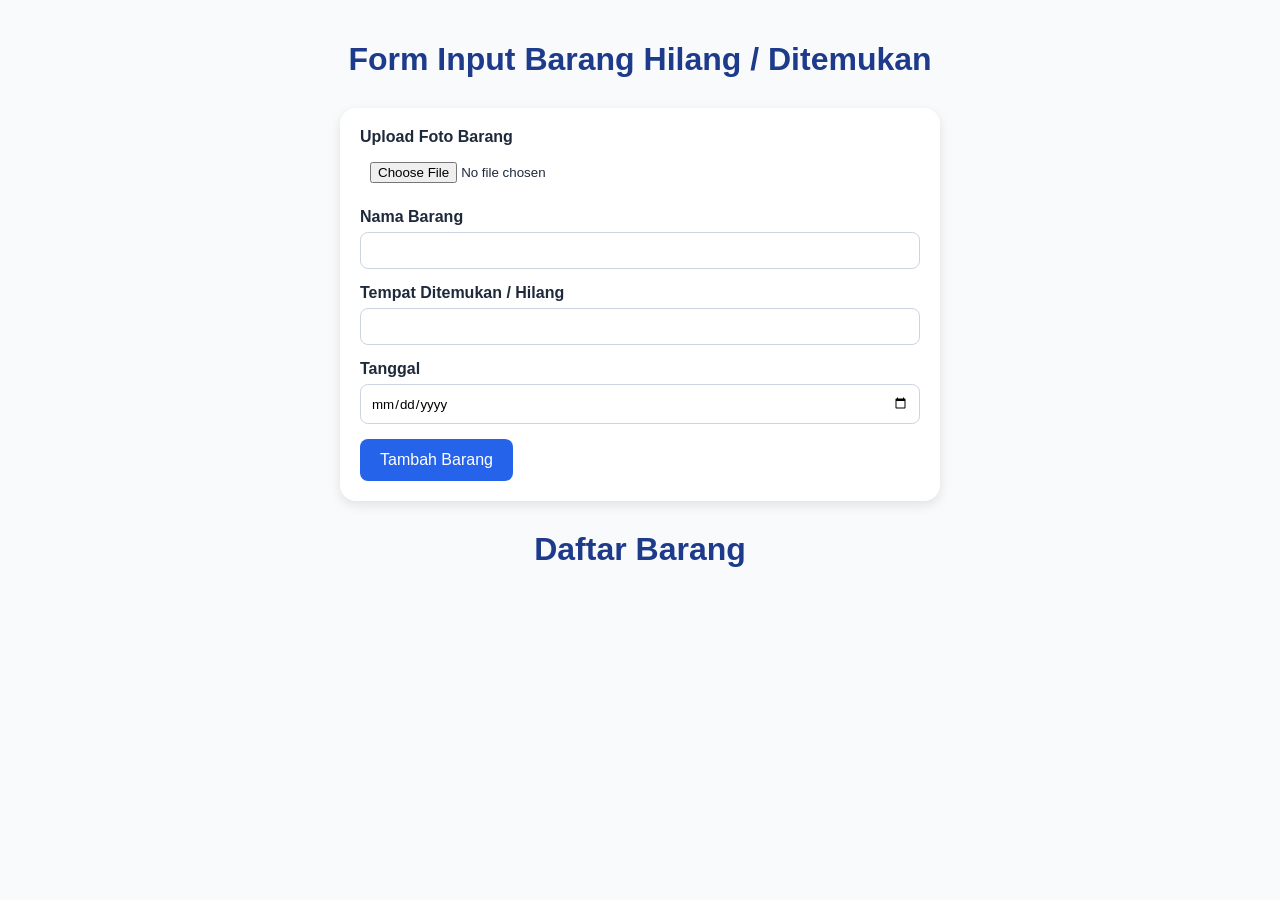
<file: Downloads/Lost-and-Found-main(1)/Lost-and-Found-main/Daftar barang.html>
<!DOCTYPE html>
<html lang="id">
<head>
  <meta charset="UTF-8" />
  <meta name="viewport" content="width=device-width, initial-scale=1.0"/>
  <title>Barang Hilang / Ditemukan</title>
  <style>
    * {
      box-sizing: border-box;
      font-family: 'Segoe UI', sans-serif;
    }

    body {
      background-color: #f8fafc;
      color: #1e293b;
      margin: 0;
      padding: 20px;
    }

    h1 {
      text-align: center;
      color: #1e3a8a;
    }

    .form-container {
      max-width: 600px;
      margin: 30px auto;
      padding: 20px;
      background-color: #ffffff;
      border-radius: 16px;
      box-shadow: 0 4px 12px rgba(0, 0, 0, 0.1);
    }

    .form-group {
      margin-bottom: 15px;
    }

    label {
      display: block;
      margin-bottom: 6px;
      font-weight: bold;
    }

    input, textarea {
      width: 100%;
      padding: 10px;
      border: 1px solid #cbd5e1;
      border-radius: 8px;
    }

    input[type="file"] {
      border: none;
    }

    button {
      background-color: #2563eb;
      color: white;
      border: none;
      padding: 12px 20px;
      border-radius: 8px;
      cursor: pointer;
      font-size: 16px;
    }

    button:hover {
      background-color: #1d4ed8;
    }

    .container {
      display: grid;
      grid-template-columns: repeat(auto-fit, minmax(280px, 1fr));
      gap: 24px;
      max-width: 1200px;
      margin: 40px auto;
    }

    .card {
      background-color: #ffffff;
      border-radius: 16px;
      box-shadow: 0 4px 16px rgba(0, 0, 0, 0.08);
      overflow: hidden;
    }

    .card img {
      width: 100%;
      height: 200px;
      object-fit: cover;
    }

    .card-body {
      padding: 16px;
    }

    .card-body h3 {
      color: #1d4ed8;
      margin-bottom: 8px;
    }

    .card-body p {
      margin: 4px 0;
    }

    .btn {
      display: inline-block;
      margin-top: 10px;
      background-color: #2563eb;
      color: white;
      text-decoration: none;
      padding: 10px 16px;
      border-radius: 8px;
    }
  </style>
</head>
<body>

  <h1>Form Input Barang Hilang / Ditemukan</h1>

  <div class="form-container">
    <form id="barangForm">
      <div class="form-group">
        <label for="foto">Upload Foto Barang</label>
        <input type="file" id="foto" accept="image/*" required />
      </div>
      <div class="form-group">
        <label for="nama">Nama Barang</label>
        <input type="text" id="nama" required />
      </div>
      <div class="form-group">
        <label for="lokasi">Tempat Ditemukan / Hilang</label>
        <input type="text" id="lokasi" required />
      </div>
      <div class="form-group">
        <label for="tanggal">Tanggal</label>
        <input type="date" id="tanggal" required />
      </div>
      <button type="submit">Tambah Barang</button>
    </form>
  </div>

  <h1>Daftar Barang</h1>
  <div class="container" id="cardContainer">
    <!-- Kartu barang akan muncul di sini -->
  </div>

  <script>
    const form = document.getElementById('barangForm');
    const container = document.getElementById('cardContainer');

    form.addEventListener('submit', function(e) {
      e.preventDefault();

      const file = document.getElementById('foto').files[0];
      const nama = document.getElementById('nama').value;
      const lokasi = document.getElementById('lokasi').value;
      const tanggal = document.getElementById('tanggal').value;

      if (file) {
        const reader = new FileReader();
        reader.onload = function(evt) {
          const imgSrc = evt.target.result;

          const card = document.createElement('div');
          card.className = 'card';
          card.innerHTML = `
            <img src="${imgSrc}" alt="Foto Barang" />
            <div class="card-body">
              <h3>${nama}</h3>
              <p><strong>Lokasi:</strong> ${lokasi}</p>
              <p><strong>Tanggal:</strong> ${tanggal}</p>
              <a href="#" class="btn">Lihat Lebih Detail</a>
            </div>
          `;
          container.appendChild(card);
          form.reset();
        };
        reader.readAsDataURL(file);
      }
    });
  </script>

</body>
</html>
</file>
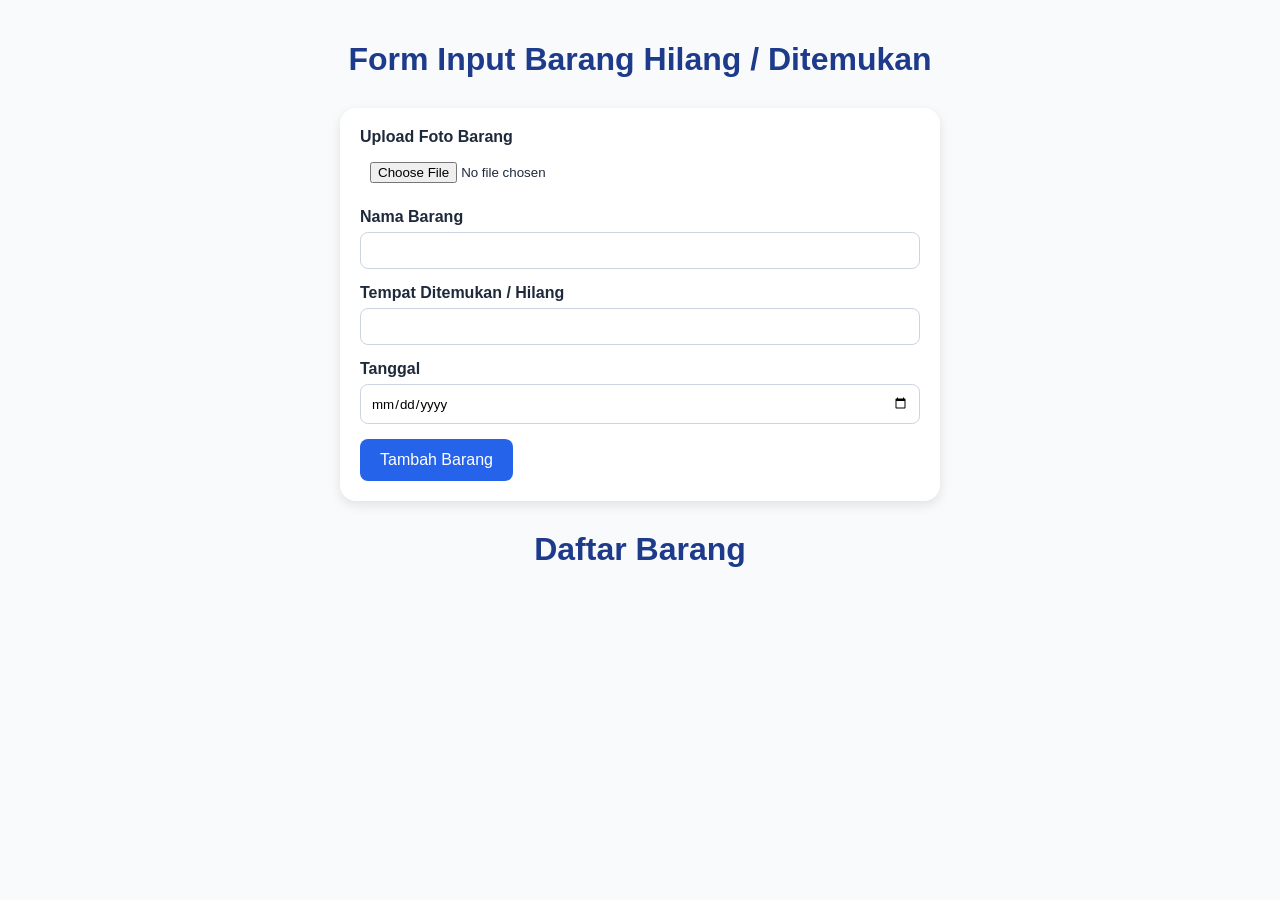
<file: Downloads/Lost-and-Found-main/Lost-and-Found-main/daftar barang.html>
<!DOCTYPE html>
<html lang="id">
<head>
  <meta charset="UTF-8" />
  <meta name="viewport" content="width=device-width, initial-scale=1.0"/>
  <title>Barang Hilang / Ditemukan</title>
  <style>
    * {
      box-sizing: border-box;
      font-family: 'Segoe UI', sans-serif;
    }

    body {
      background-color: #f8fafc;
      color: #1e293b;
      margin: 0;
      padding: 20px;
    }

    h1 {
      text-align: center;
      color: #1e3a8a;
    }

    .form-container {
      max-width: 600px;
      margin: 30px auto;
      padding: 20px;
      background-color: #ffffff;
      border-radius: 16px;
      box-shadow: 0 4px 12px rgba(0, 0, 0, 0.1);
    }

    .form-group {
      margin-bottom: 15px;
    }

    label {
      display: block;
      margin-bottom: 6px;
      font-weight: bold;
    }

    input, textarea {
      width: 100%;
      padding: 10px;
      border: 1px solid #cbd5e1;
      border-radius: 8px;
    }

    input[type="file"] {
      border: none;
    }

    button {
      background-color: #2563eb;
      color: white;
      border: none;
      padding: 12px 20px;
      border-radius: 8px;
      cursor: pointer;
      font-size: 16px;
    }

    button:hover {
      background-color: #1d4ed8;
    }

    .container {
      display: grid;
      grid-template-columns: repeat(auto-fit, minmax(280px, 1fr));
      gap: 24px;
      max-width: 1200px;
      margin: 40px auto;
    }

    .card {
      background-color: #ffffff;
      border-radius: 16px;
      box-shadow: 0 4px 16px rgba(0, 0, 0, 0.08);
      overflow: hidden;
    }

    .card img {
      width: 100%;
      height: 200px;
      object-fit: cover;
    }

    .card-body {
      padding: 16px;
    }

    .card-body h3 {
      color: #1d4ed8;
      margin-bottom: 8px;
    }

    .card-body p {
      margin: 4px 0;
    }

    .btn {
      display: inline-block;
      margin-top: 10px;
      background-color: #2563eb;
      color: white;
      text-decoration: none;
      padding: 10px 16px;
      border-radius: 8px;
    }
  </style>
</head>
<body>

  <h1>Form Input Barang Hilang / Ditemukan</h1>

  <div class="form-container">
    <form id="barangForm">
      <div class="form-group">
        <label for="foto">Upload Foto Barang</label>
        <input type="file" id="foto" accept="image/*" required />
      </div>
      <div class="form-group">
        <label for="nama">Nama Barang</label>
        <input type="text" id="nama" required />
      </div>
      <div class="form-group">
        <label for="lokasi">Tempat Ditemukan / Hilang</label>
        <input type="text" id="lokasi" required />
      </div>
      <div class="form-group">
        <label for="tanggal">Tanggal</label>
        <input type="date" id="tanggal" required />
      </div>
      <button type="submit">Tambah Barang</button>
    </form>
  </div>

  <h1>Daftar Barang</h1>
  <div class="container" id="cardContainer">
    <!-- Kartu barang akan muncul di sini -->
  </div>

  <script>
    const form = document.getElementById('barangForm');
    const container = document.getElementById('cardContainer');

    form.addEventListener('submit', function(e) {
      e.preventDefault();

      const file = document.getElementById('foto').files[0];
      const nama = document.getElementById('nama').value;
      const lokasi = document.getElementById('lokasi').value;
      const tanggal = document.getElementById('tanggal').value;

      if (file) {
        const reader = new FileReader();
        reader.onload = function(evt) {
          const imgSrc = evt.target.result;

          const card = document.createElement('div');
          card.className = 'card';
          card.innerHTML = `
            <img src="${imgSrc}" alt="Foto Barang" />
            <div class="card-body">
              <h3>${nama}</h3>
              <p><strong>Lokasi:</strong> ${lokasi}</p>
              <p><strong>Tanggal:</strong> ${tanggal}</p>
              <a href="#" class="btn">Lihat Lebih Detail</a>
            </div>
          `;
          container.appendChild(card);
          form.reset();
        };
        reader.readAsDataURL(file);
      }
    });
  </script>

</body>
</html>
</file>
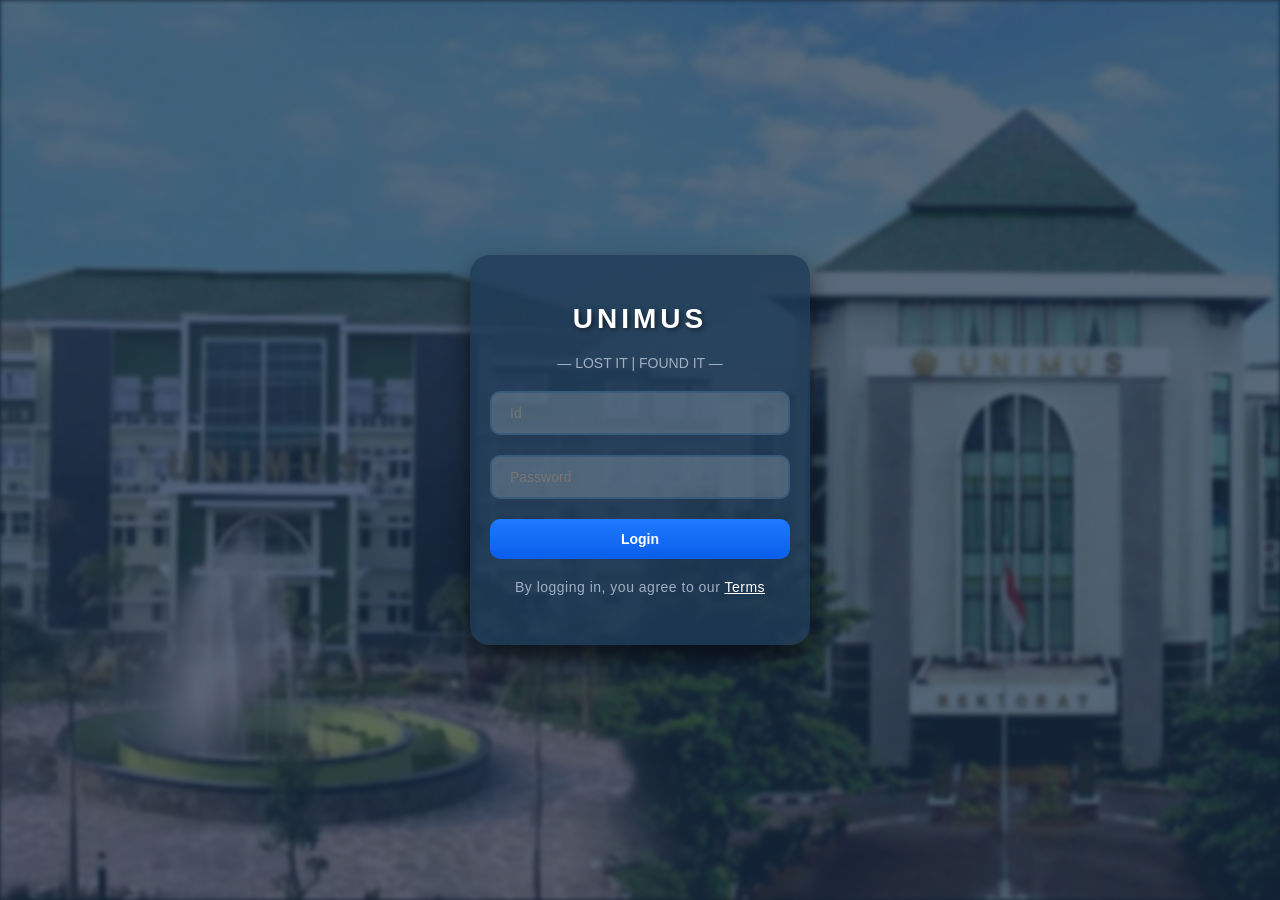
<file: Downloads/Lost-and-Found-main(1)/Lost-and-Found-main/page/login.html>
<!DOCTYPE html>
<html lang="en">
  <head>
    <meta charset="UTF-8" />
    <meta name="viewport" content="width=device-width, initial-scale=1.0" />
    <title>Login - LOSTINGS</title>
    <link rel="stylesheet" href="../styles/login.css" />
  </head>
  <body>
    <div class="background"></div>
    <div class="background-overlay"></div>

    <div class="login-container">
      <h1>UNIMUS</h1>
      <p>— LOST IT | FOUND IT —</p>
      <form action="#" method="POST">
        <div class="input-group">
          <input type="Id" name="Id" placeholder="Id" required />
        </div>
        <div class="input-group">
          <input
            type="password"
            name="password"
            placeholder="Password"
            required
          />
        </div>
        <button type="submit" class="login-btn">Login</button>
        <p class="terms">
          By logging in, you agree to our <a href="#">Terms</a>
        </p>
      </form>
    </div>
  </body>
</html>
</file>
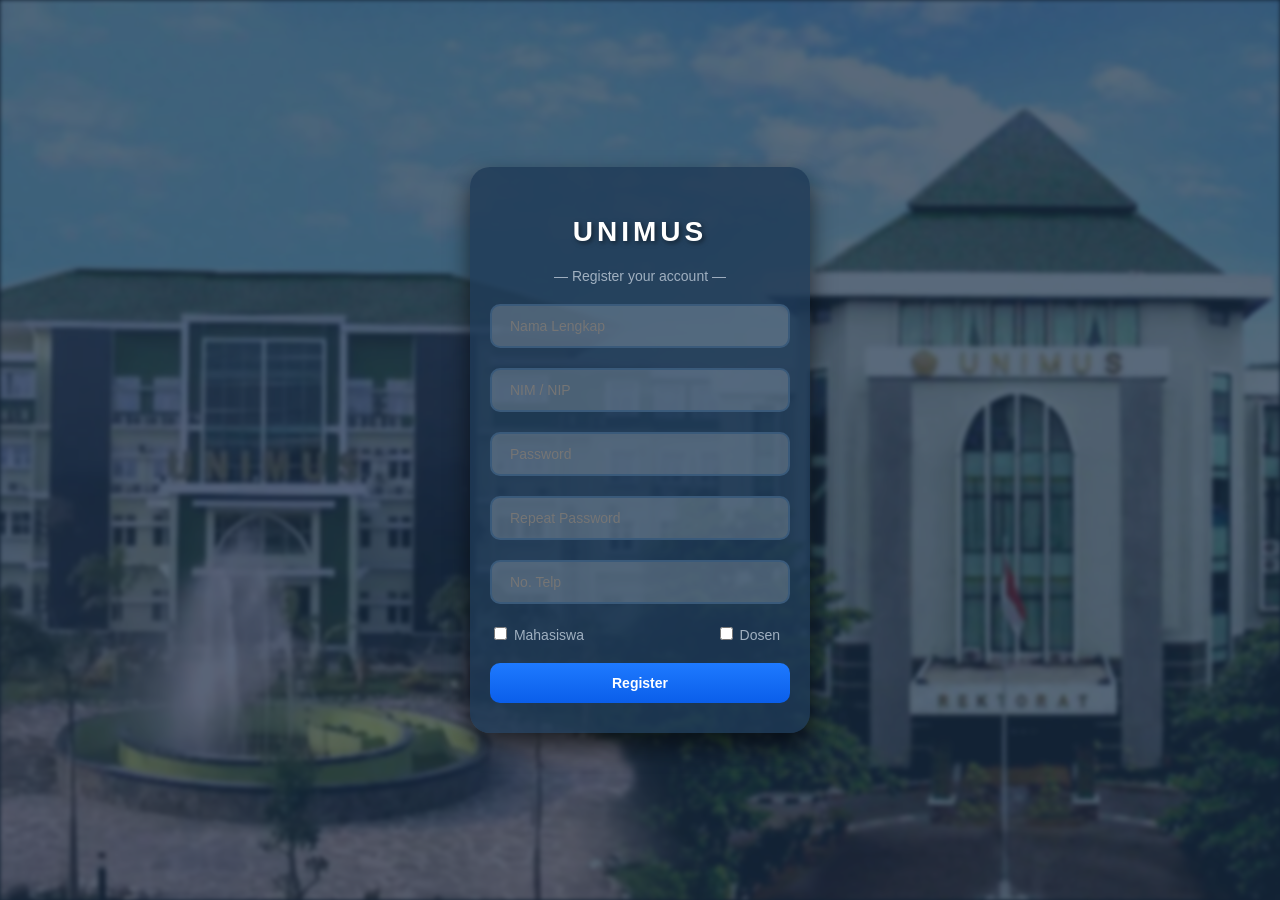
<file: Downloads/Lost-and-Found-main(1)/Lost-and-Found-main/page/register.html>
<!DOCTYPE html>
<html lang="id">
  <head>
    <meta charset="UTF-8" />
    <meta name="viewport" content="width=device-width, initial-scale=1.0" />
    <link rel="stylesheet" href="../styles/register.css" />
    <title>Form Registrasi</title>
  </head>
  <body>
    <div class="background"></div>
    <div class="background-overlay"></div>

    <div class="register-container">
      <h1>UNIMUS</h1>
      <p>— Register your account —</p>
      <form action="#" method="POST">
        <div class="input-group">
          <input type="text" name="nama" placeholder="Nama Lengkap" required />
        </div>
        <div class="input-group">
          <input type="text" name="id" placeholder="NIM / NIP" required />
        </div>
        <div class="input-group">
          <input
            type="password"
            name="password"
            placeholder="Password"
            required
          />
        </div>
        <div class="input-group">
          <input
            type="password"
            name="repeat_password"
            placeholder="Repeat Password"
            required
          />
        </div>
        <div class="input-group">
          <input type="tel" name="no_telp" placeholder="No. Telp" required />
        </div>

        <!-- Checkbox Group for Mahasiswa and Dosen -->
        <div class="checkbox-group">
          <label
            ><input type="checkbox" name="role" value="mahasiswa" />
            Mahasiswa</label
          >
          <label
            ><input type="checkbox" name="role" value="dosen" /> Dosen</label
          >
        </div>

        <button type="submit" class="register-btn">Register</button>
      </form>
    </div>
  </body>
</html>
</file>
<file: Downloads/Lost-and-Found-main(1)/Lost-and-Found-main/styles/login.css>
/* Background */
.background {
  background: url("../images/background.jpg") no-repeat center center/cover;
  position: fixed;
  top: 0;
  left: 0;
  width: 100%;
  height: 100%;
  z-index: -3;
  filter: brightness(0.7) blur(2px);
  transition: filter 0.5s ease;
}

/* Gradient Overlay */
.background-overlay {
  position: fixed;
  top: 0;
  left: 0;
  width: 100%;
  height: 100%;
  background: rgba(30, 58, 87, 0.6); /* Warna biru gelap transparan */
  z-index: -2;
}

.background:hover {
  filter: brightness(1) blur(0);
}

/* Layout */
body {
  margin: 0;
  padding: 0;
  font-family: "Poppins", sans-serif;
  display: flex;
  justify-content: center;
  align-items: center;
  height: 100vh;
  background-color: #000;
}

/* Login Box */
.login-container {
  background: rgba(30, 58, 87, 0.8); /* Latar belakang biru transparan */
  padding: 30px 20px;
  border-radius: 20px;
  box-shadow: 0px 12px 25px rgba(0, 0, 0, 0.6);
  text-align: center;
  color: #fff;
  width: 300px;
  animation: fadeIn 1s ease-in-out;
}

/* Title */
.login-container h1 {
  margin-bottom: 20px;
  font-size: 28px;
  letter-spacing: 4px;
  color: #fff;
  text-transform: uppercase;
  font-weight: 700;
  text-shadow: 2px 2px 5px rgba(0, 0, 0, 0.5);
}

/* Subtitle */
.login-container p {
  font-size: 14px;
  color: #a0b0c0;
  margin-bottom: 20px;
}

/* Input Fields */
.input-group {
  margin-bottom: 20px;
  position: relative;
}

.input-group input {
  width: 100%;
  padding: 12px 18px; /* Padding kiri dan kanan yang sama */
  border: 2px solid #3a5a7a;
  border-radius: 10px;
  outline: none;
  background: rgba(255, 255, 255, 0.2);
  color: #fff;
  font-size: 14px;
  transition: border-color 0.3s ease, box-shadow 0.3s ease;
  box-sizing: border-box; /* Pastikan padding dihitung dalam lebar elemen */
}

.input-group input:focus {
  border-color: #00bfff;
  box-shadow: 0px 0px 10px rgba(0, 191, 255, 0.8);
}

/* Label */
.input-group label {
  position: absolute;
  top: -10px;
  left: 20px;
  font-size: 12px;
  color: #aaa;
  background-color: #000;
  padding: 0 5px;
  transition: 0.3s ease;
  pointer-events: none;
}

.input-group input:focus + label,
.input-group input:valid + label {
  top: -20px;
  left: 20px;
  font-size: 10px;
  color: #1e90ff;
}

/* Button */
.login-btn {
  width: 100%;
  padding: 12px;
  border: none;
  border-radius: 10px;
  background: linear-gradient(to bottom, #1e7aff, #0a5eea);
  color: white;
  font-size: 14px;
  font-weight: bold;
  cursor: pointer;
  transition: transform 0.3s ease, background 0.3s ease;
}

.login-btn:hover {
  background: linear-gradient(to bottom, #0a5eea, #1e7aff);
  transform: scale(1.05);
}

/* Terms Text */
.terms {
  margin-top: 20px;
  font-size: 12px;
  color: #a0b0c0;
  letter-spacing: 0.5px;
}

.terms a {
  color: #fff;
  text-decoration: underline;
  transition: color 0.3s ease;
}

.terms a:hover {
  color: #1e90ff;
}

/* Animation for Fade In */
@keyframes fadeIn {
  0% {
    opacity: 0;
    transform: translateY(-20px);
  }
  100% {
    opacity: 1;
    transform: translateY(0);
  }
}
</file>
<file: Downloads/Lost-and-Found-main(1)/Lost-and-Found-main/styles/register.css>
/* Background */
.background {
  background: url("../images/background.jpg") no-repeat center center/cover;
  position: fixed;
  top: 0;
  left: 0;
  width: 100%;
  height: 100%;
  z-index: -3;
  filter: brightness(0.7) blur(2px);
  transition: filter 0.5s ease;
}

/* Gradient Overlay */
.background-overlay {
  position: fixed;
  top: 0;
  left: 0;
  width: 100%;
  height: 100%;
  background: rgba(30, 58, 87, 0.6); /* Warna biru gelap transparan */
  z-index: -2;
}

.background:hover {
  filter: brightness(1) blur(0);
}

/* Layout */
body {
  margin: 0;
  padding: 0;
  font-family: "Poppins", sans-serif;
  display: flex;
  justify-content: center;
  align-items: center;
  height: 100vh;
  background-color: #000;
}

/* Register Box */
.register-container {
  background: rgba(30, 58, 87, 0.8); /* Latar belakang biru transparan */
  padding: 30px 20px;
  border-radius: 20px;
  box-shadow: 0px 12px 25px rgba(0, 0, 0, 0.6);
  text-align: center;
  color: #fff;
  width: 300px;
  animation: fadeIn 1s ease-in-out;
}

/* Title */
.register-container h1 {
  margin-bottom: 20px;
  font-size: 28px;
  letter-spacing: 4px;
  color: #fff;
  text-transform: uppercase;
  font-weight: 700;
  text-shadow: 2px 2px 5px rgba(0, 0, 0, 0.5);
}

/* Subtitle */
.register-container p {
  font-size: 14px;
  color: #a0b0c0;
  margin-bottom: 20px;
}

/* Input Fields */
.input-group {
  margin-bottom: 20px;
  position: relative;
}

.input-group input {
  width: 100%;
  padding: 12px 18px; /* Padding kiri dan kanan yang sama */
  border: 2px solid #3a5a7a;
  border-radius: 10px;
  outline: none;
  background: rgba(255, 255, 255, 0.2);
  color: #fff;
  font-size: 14px;
  transition: border-color 0.3s ease, box-shadow 0.3s ease;
  box-sizing: border-box; /* Pastikan padding dihitung dalam lebar elemen */
}

.input-group input:focus {
  border-color: #00bfff;
  box-shadow: 0px 0px 10px rgba(0, 191, 255, 0.8);
}

/* Label */
.input-group label {
  position: absolute;
  top: -10px;
  left: 20px;
  font-size: 12px;
  color: #aaa;
  background-color: #000;
  padding: 0 5px;
  transition: 0.3s ease;
  pointer-events: none;
}

.input-group input:focus + label,
.input-group input:valid + label {
  top: -20px;
  left: 20px;
  font-size: 10px;
  color: #1e90ff;
}

/* Button */
.register-btn {
  width: 100%;
  padding: 12px;
  border: none;
  border-radius: 10px;
  background: linear-gradient(to bottom, #1e7aff, #0a5eea);
  color: white;
  font-size: 14px;
  font-weight: bold;
  cursor: pointer;
  transition: transform 0.3s ease, background 0.3s ease;
}

.register-btn:hover {
  background: linear-gradient(to bottom, #0a5eea, #1e7aff);
  transform: scale(1.05);
}

/* Checkbox Group */
.checkbox-group {
  margin-bottom: 20px;
  font-size: 14px;
  color: #a0b0c0;
  display: flex; /* Menggunakan flexbox */
  justify-content: space-between; /* Membuat elemen berada di sisi kiri dan kanan */
}

.checkbox-group label {
  display: inline-block;
  margin-right: 10px; /* Menambah jarak antara checkbox */
}

/* Animation for Fade In */
@keyframes fadeIn {
  0% {
    opacity: 0;
    transform: translateY(-20px);
  }
  100% {
    opacity: 1;
    transform: translateY(0);
  }
}
</file>
